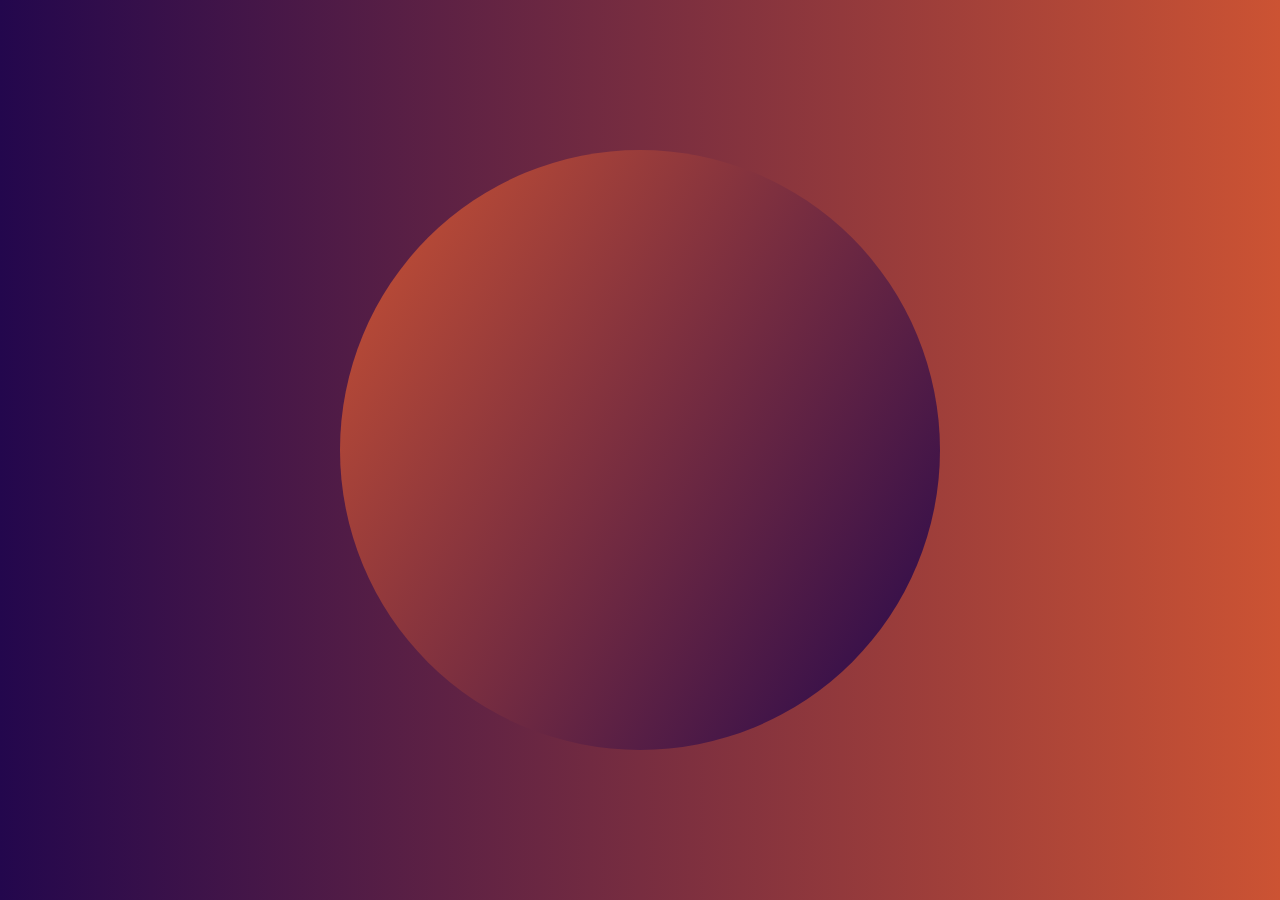
<file: index.html>
<!DOCTYPE html>
<html>
<head>
	<meta charset="utf-8">
	<meta http-equiv="X-UA-Compatible" content="IE=edge,chrome=1">
	<title>Gradient Project</title>
	<meta name="description" content="">
	<meta name="keywords" content="">
	<link href="assets/css/gradient.css" rel="stylesheet" type="text/css">
  	<script type="text/javascript" src="assets/js/vue.js" ></script>
  	<script src="https://code.jquery.com/jquery-3.3.1.min.js" integrity="sha256-FgpCb/KJQlLNfOu91ta32o/NMZxltwRo8QtmkMRdAu8="
  	crossorigin="anonymous"></script>
</head>
<body>

	<div id="app" v-on:mousemove="mouseMove" v-bind:style="{ background: 'linear-gradient(' + outer + 'deg, #23074d, #cc5333)' }">
		<div id="circle" v-bind:style="{ background: 'linear-gradient(' + circle + 'deg, #23074d, #cc5333)' }"></div>
	</div>

<script type="text/javascript" src="assets/js/gradient.js" ></script>
</body>
</html>
</file>
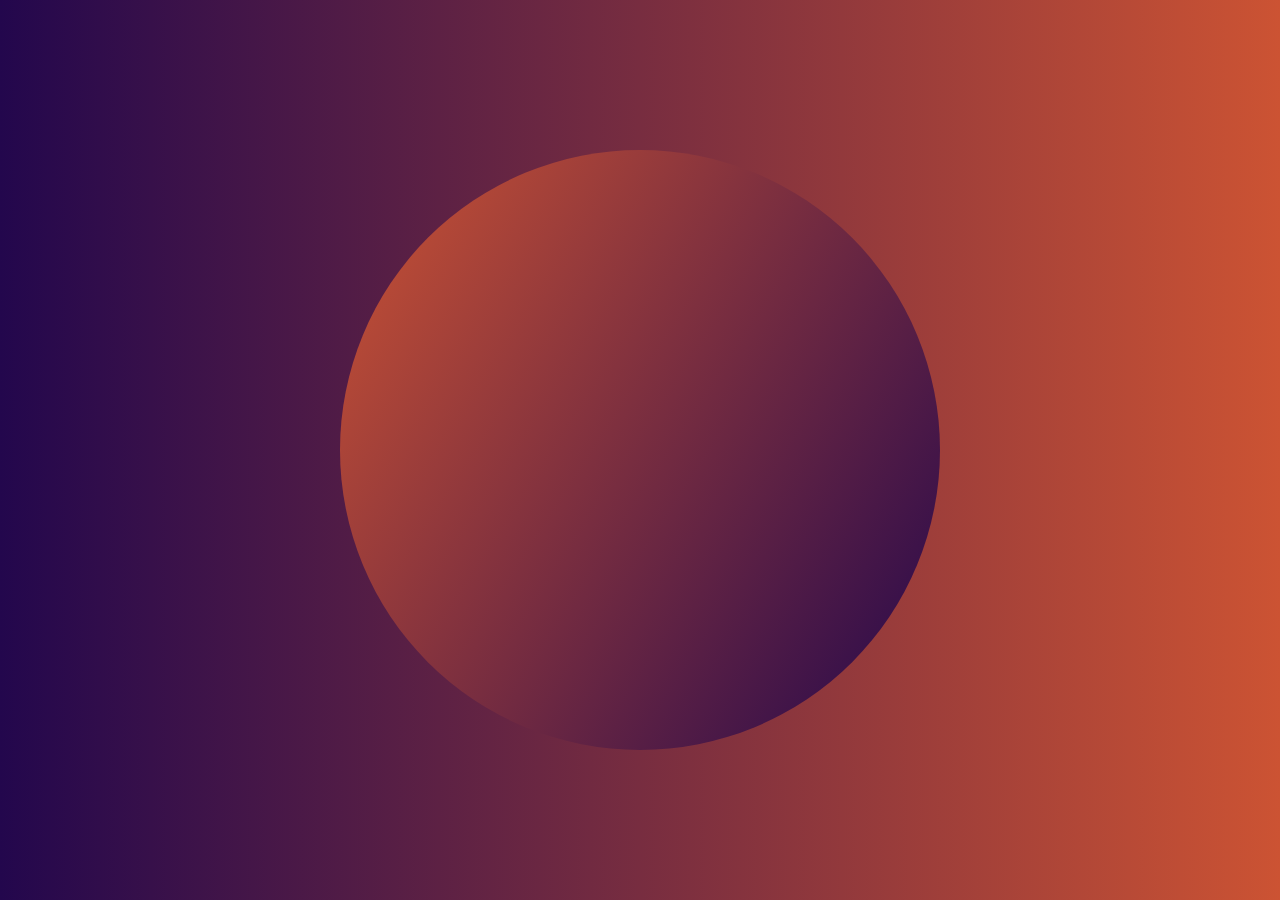
<file: gradient.html>
<!DOCTYPE html>
<html>
<head>
	<meta charset="utf-8">
	<meta http-equiv="X-UA-Compatible" content="IE=edge,chrome=1">
	<title>Gradient Project</title>
	<meta name="description" content="">
	<meta name="keywords" content="">
	<link href="assets/css/gradient.css" rel="stylesheet" type="text/css">
  	<script type="text/javascript" src="assets/js/vue.js" async></script>
  	<script src="https://code.jquery.com/jquery-3.3.1.min.js" integrity="sha256-FgpCb/KJQlLNfOu91ta32o/NMZxltwRo8QtmkMRdAu8="
  	crossorigin="anonymous"></script>
</head>
<body>

	<div id="app" v-on:mousemove="mouseMove" v-bind:style="{ background: 'linear-gradient(' + outer + 'deg, #23074d, #cc5333)' }">
		<div id="circle" v-bind:style="{ background: 'linear-gradient(' + circle + 'deg, #23074d, #cc5333)' }"></div>
	</div>

<script type="text/javascript" src="assets/js/gradient.js" async></script>
</body>
</html>
</file>
<file: assets/css/gradient.css>
html, body, #app {
	height: 100%;
	margin: 0;
}

#app {
	background: linear-gradient(0deg, #23074d, #cc5333);
	background: -webkit-linear-gradient(0deg, #23074d, #cc5333);
}

#circle {
	margin: 0 auto;
	width: 600px;
	height: 600px;
	border-radius: 50%;
	position: absolute;
  	top: 50%;
  	left: 50%;
  	margin-top: -300px;
  	margin-left: -300px;
  	background: linear-gradient(180deg, #23074d, #cc5333);
  	background: -webkit-linear-gradient(180deg, #23074d, #cc5333);
}
</file>
